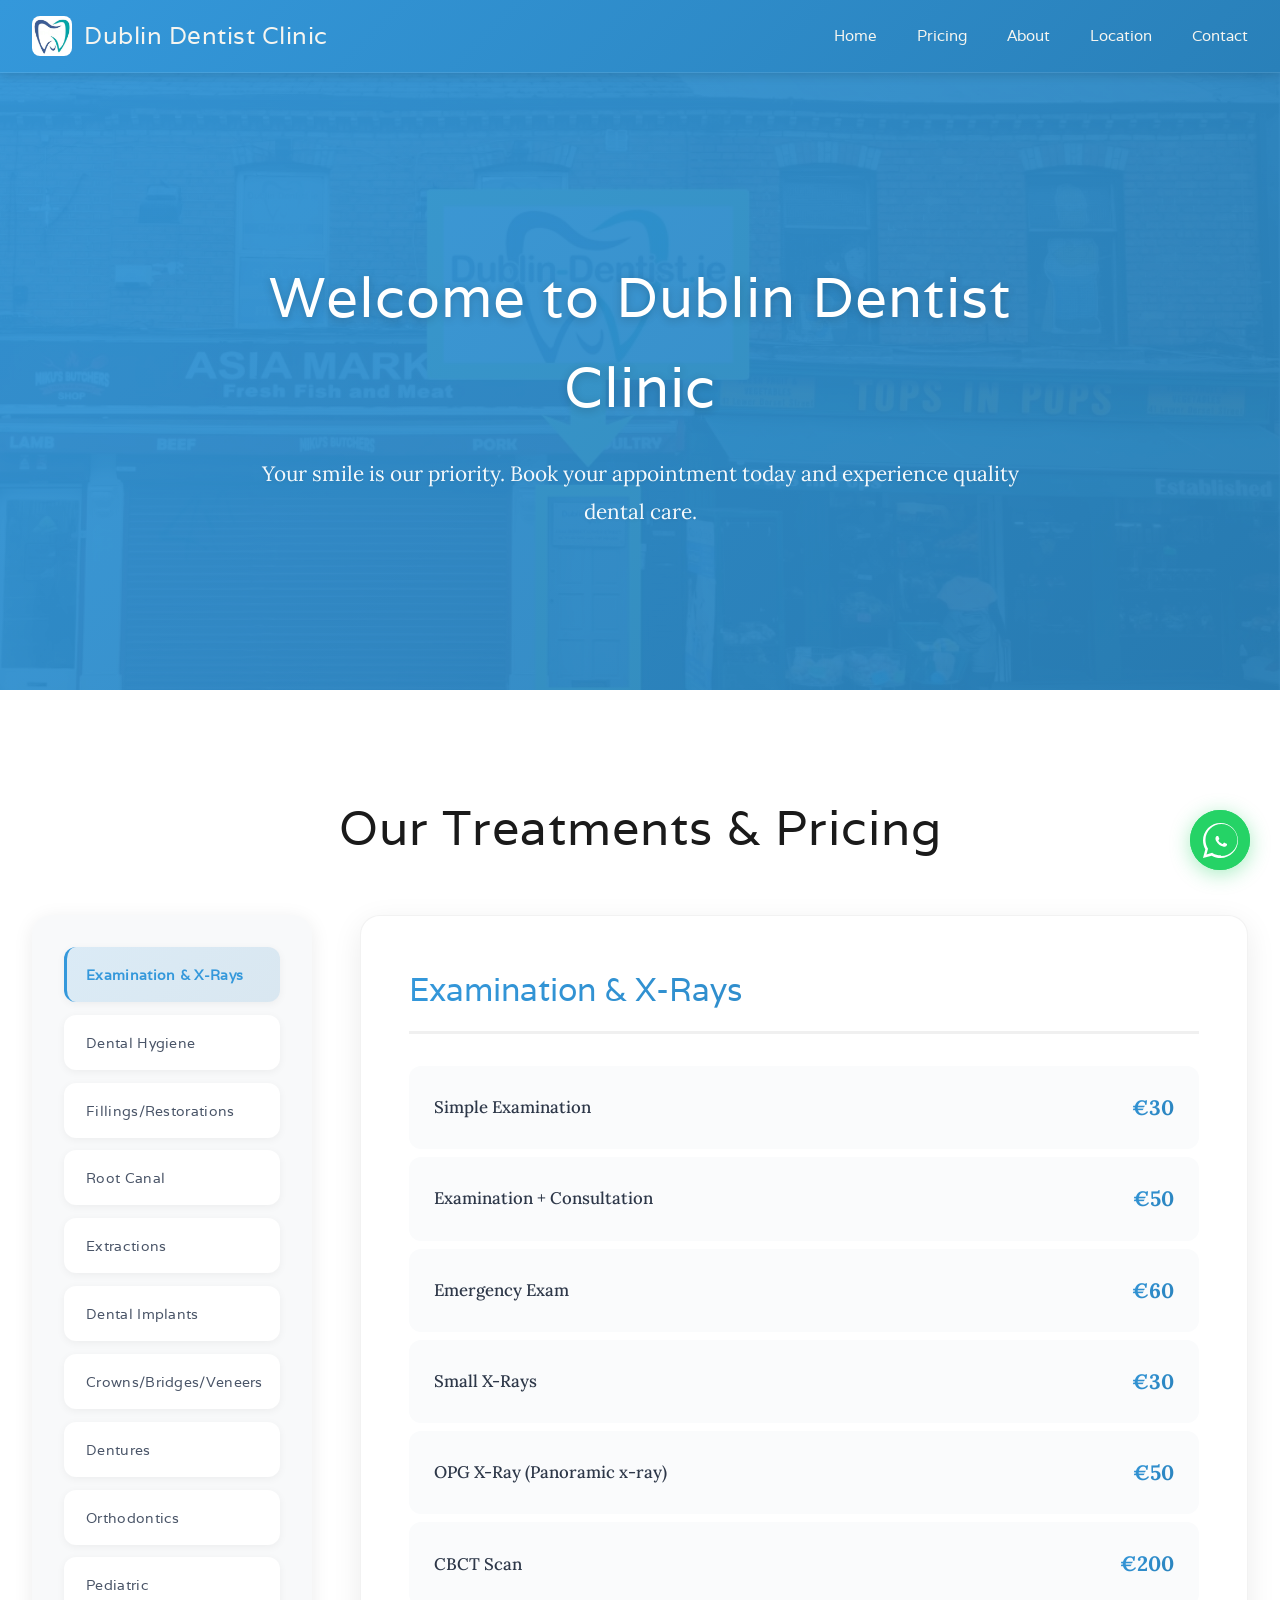
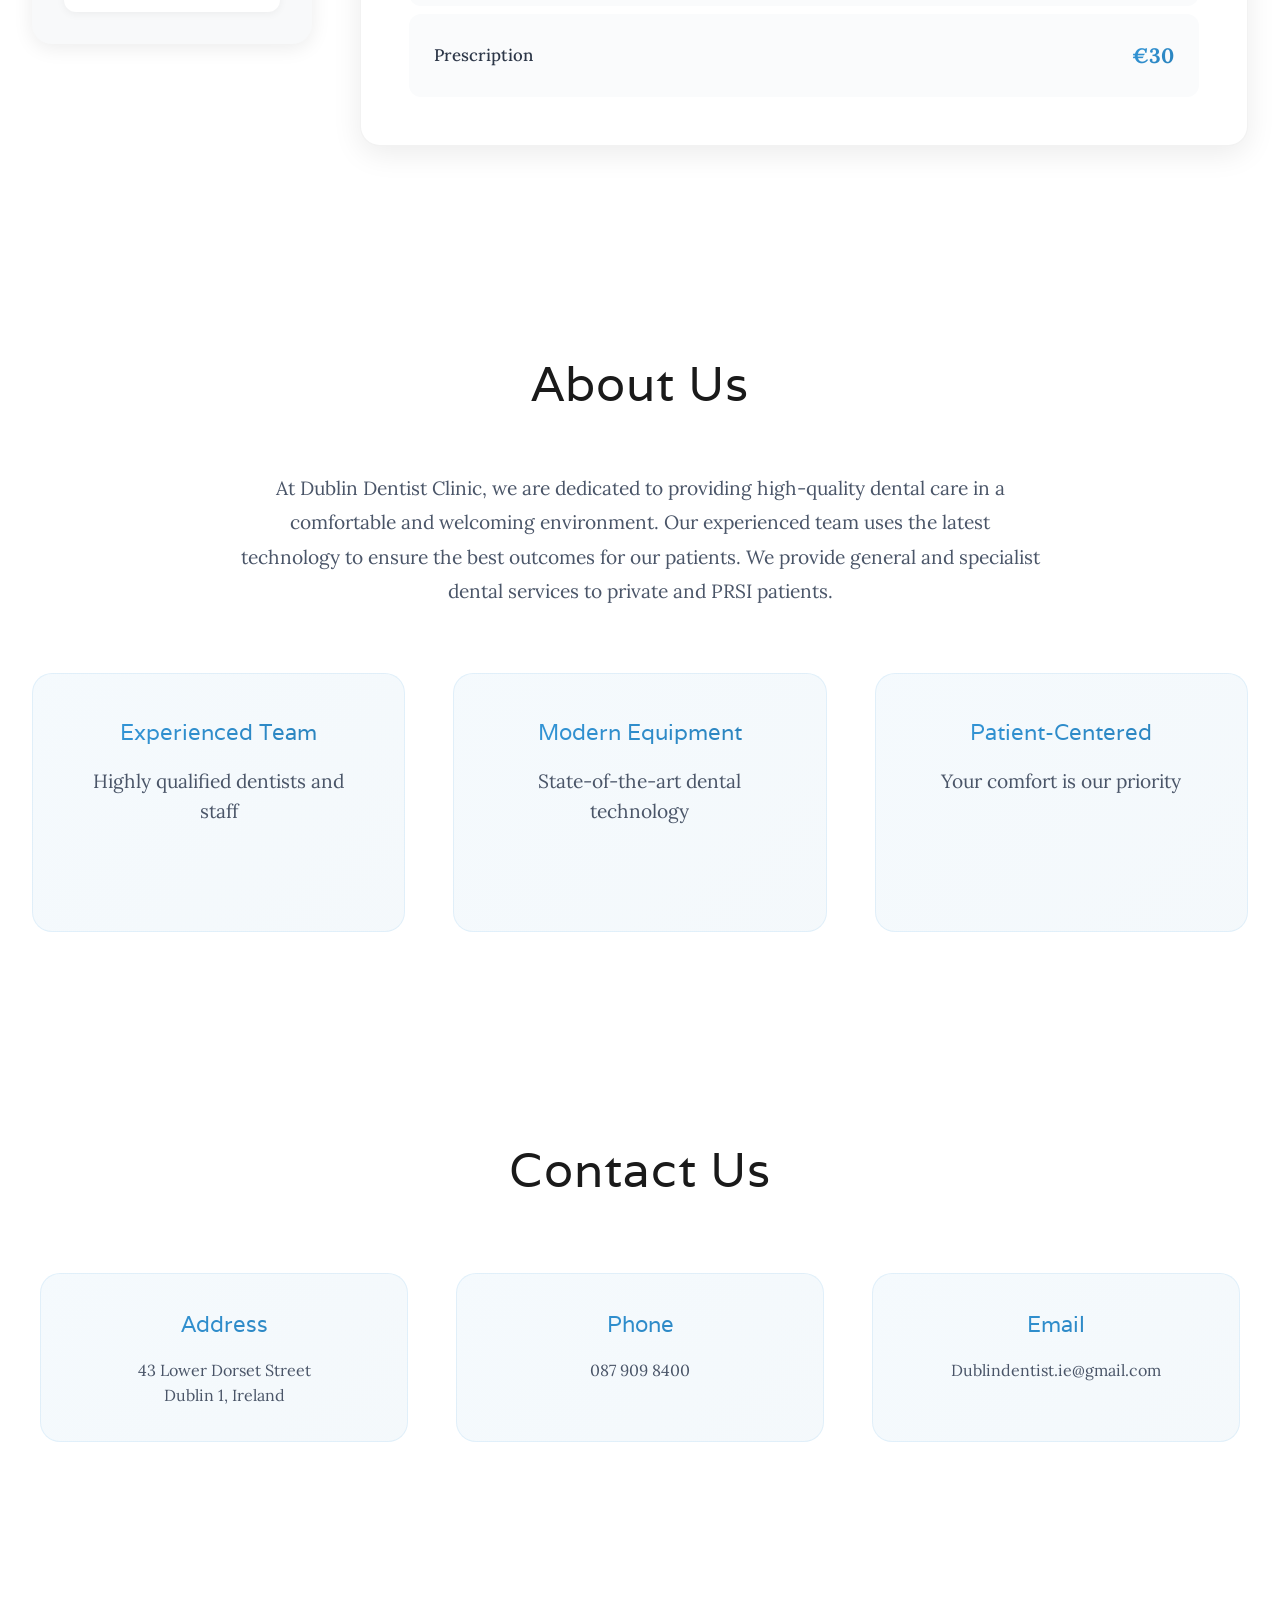
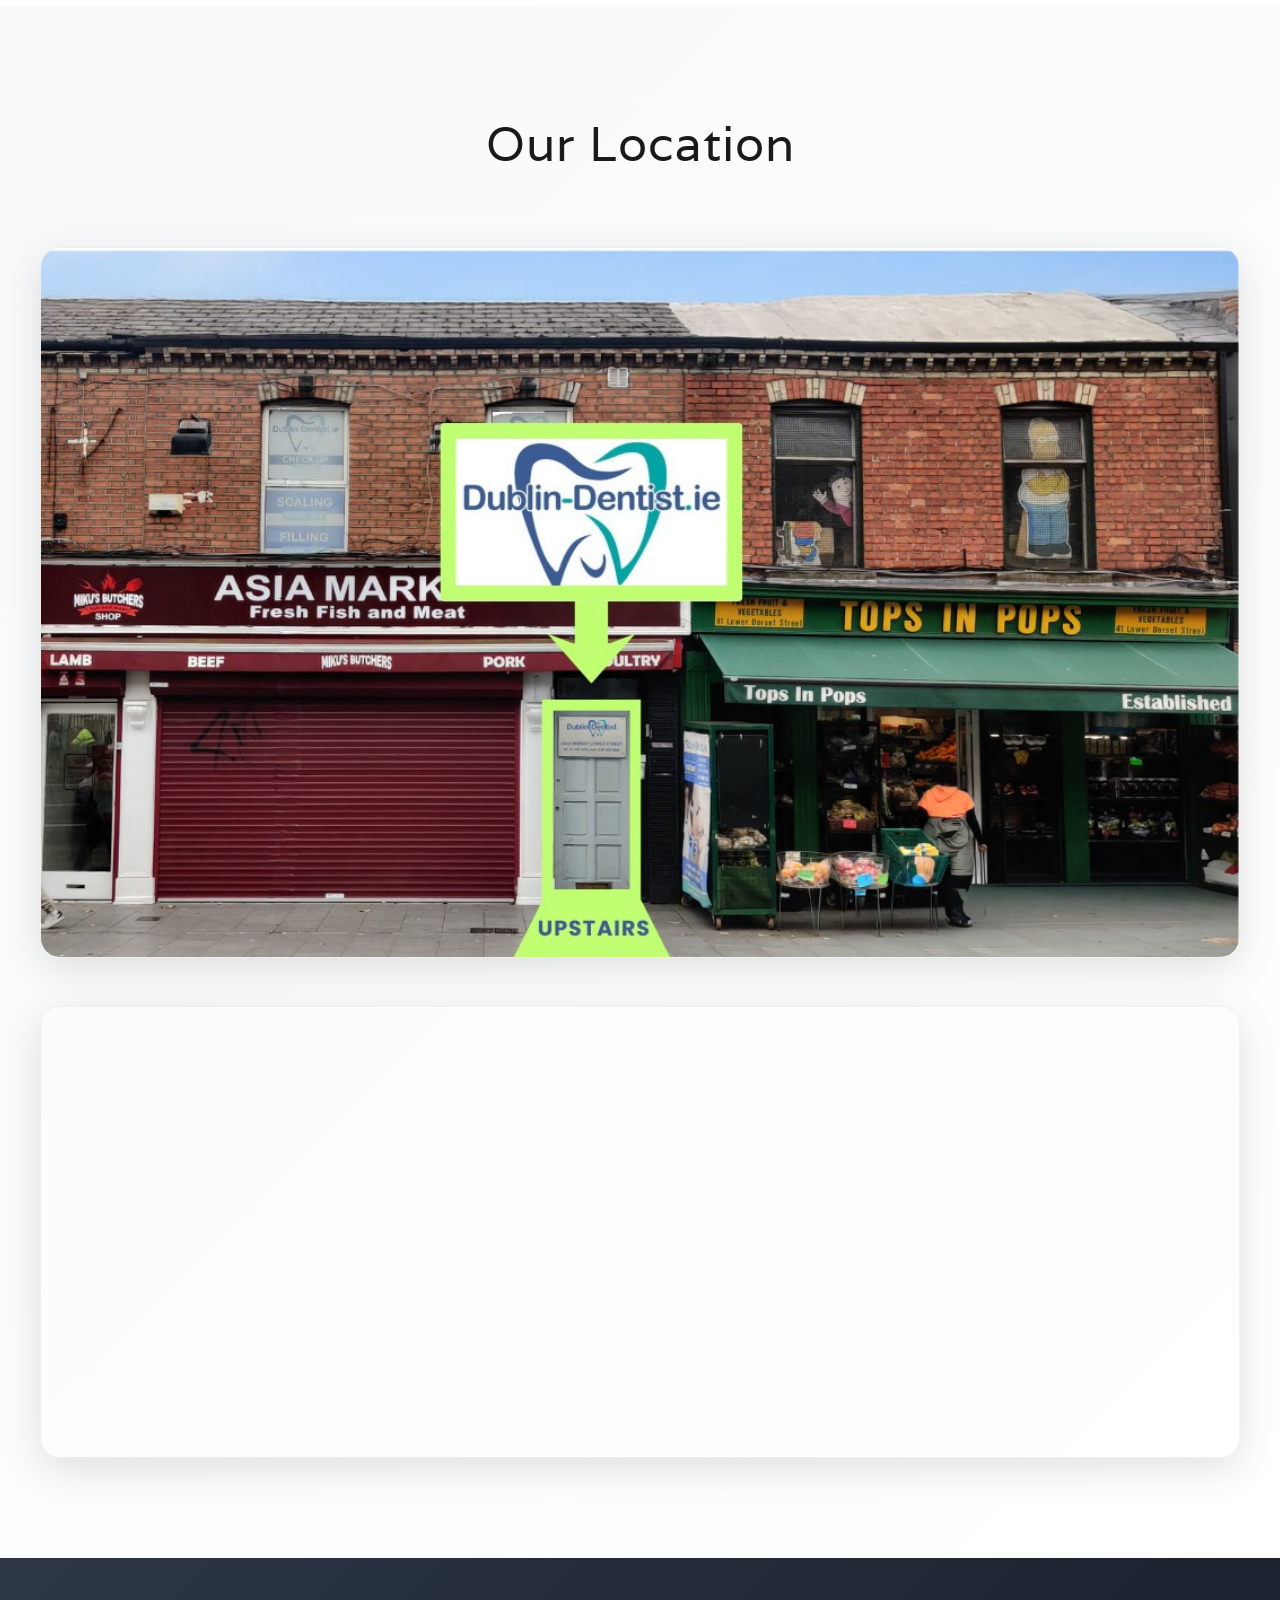
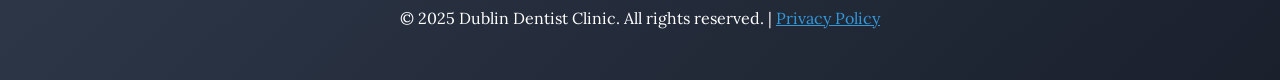
<file: docs/index.html>
<!DOCTYPE html>
<html lang="en">
<head>
    <meta charset="UTF-8">
    <meta name="viewport" content="width=device-width, initial-scale=1.0">
    <title>Dublin Dentist Clinic</title>
    <link rel="icon" type="image/jpeg" href="static/images/favicon.jpg">
    <link rel="stylesheet" href="static/css/styles.css">
</head>
<body>
    <header>
        <nav>
            <div class="logo">
                <img src="static/images/favicon.jpg" alt="Logo" class="logo-icon">
                <h1>Dublin Dentist Clinic</h1>
            </div>
            <button class="mobile-menu-toggle" id="mobileMenuToggle" aria-label="Toggle menu">
                <span></span>
                <span></span>
                <span></span>
            </button>
            <ul class="nav-links" id="navLinks">
                <li><a href="#">Home</a></li>
                <li><a href="#services">Pricing</a></li>
                <li><a href="#about">About</a></li>
                <li><a href="#location">Location</a></li>
                <li><a href="#contact">Contact</a></li>
                <li style="display: none;"><a href="booking.html" class="btn-booking">Book Appointment</a></li>
            </ul>
        </nav>
    </header>

    <section class="hero">
        <div class="hero-content">
            <h1>Welcome to Dublin Dentist Clinic</h1>
            <p>Your smile is our priority. Book your appointment today and experience quality dental care.</p>
            <a href="booking.html" class="btn-hero" style="display: none;">Book Appointment</a>
        </div>
    </section>

    <section id="services" class="services">
        <h2>Our Treatments & Pricing</h2>

        <div class="services-container">
            <button class="category-toggle-btn" id="categoryToggle">Show Categories</button>
            <div class="services-nav">
                <a href="#exam-xray">Examination & X-Rays</a>
                <a href="#hygiene">Dental Hygiene</a>
                <a href="#fillings">Fillings/Restorations</a>
                <a href="#root-canal">Root Canal</a>
                <a href="#extractions">Extractions</a>
                <a href="#implants">Dental Implants</a>
                <a href="#crowns">Crowns/Bridges/Veneers</a>
                <a href="#dentures">Dentures</a>
                <a href="#orthodontics">Orthodontics</a>
                <a href="#pediatric">Pediatric</a>
            </div>

            <div class="services-content">
                <div class="service-category" id="exam-xray">
            <h3 class="category-title">Examination & X-Rays</h3>
            <div class="price-grid">
                <div class="price-item">
                    <div class="service-name">Simple Examination</div>
                    <div class="service-price">€30</div>
                </div>
                <div class="price-item">
                    <div class="service-name">Examination + Consultation</div>
                    <div class="service-price">€50</div>
                </div>
                <div class="price-item">
                    <div class="service-name">Emergency Exam</div>
                    <div class="service-price">€60</div>
                </div>
                <div class="price-item">
                    <div class="service-name">Small X-Rays</div>
                    <div class="service-price">€30</div>
                </div>
                <div class="price-item">
                    <div class="service-name">OPG X-Ray (Panoramic x-ray)</div>
                    <div class="service-price">€50</div>
                </div>
                <div class="price-item">
                    <div class="service-name">CBCT Scan</div>
                    <div class="service-price">€200</div>
                </div>
                <div class="price-item">
                    <div class="service-name">Prescription</div>
                    <div class="service-price">€30</div>
                </div>
            </div>
        </div>

        <div class="service-category" id="hygiene">
            <h3 class="category-title">Dental Hygiene</h3>
            <div class="price-grid">
                <div class="price-item">
                    <div class="service-name">Cleaning & Polishing with PRSI</div>
                    <div class="service-price">€15</div>
                </div>
                <div class="price-item">
                    <div class="service-name">Cleaning & Polishing</div>
                    <div class="service-price">€90</div>
                </div>
                <div class="price-item">
                    <div class="service-name">Air Sanding & Polishing</div>
                    <div class="service-price">€30</div>
                </div>
                <div class="price-item">
                    <div class="service-name">
                        Deep Cleaning with Curettage (Root Planning)
                        <span class="service-note">in total / per quadrant</span>
                    </div>
                    <div class="service-price">€320 / €80</div>
                </div>
                <div class="price-item">
                    <div class="service-name">
                        Teeth Whitening (In-Clinic/Home Kit)
                        <span class="service-note">(Gel €30)</span>
                    </div>
                    <div class="service-price">€250</div>
                </div>
            </div>
        </div>

        <div class="service-category" id="fillings">
            <h3 class="category-title">Fillings/Restorations</h3>

            <div class="price-grid">
                <div class="price-item service-group-header">
                    <div class="service-name"><strong>White Composite Filling</strong></div>
                    <div class="service-price"></div>
                </div>
                <div class="price-item indented">
                    <div class="service-name">Small Filling Without Decay</div>
                    <div class="service-price">€90–€100</div>
                </div>
                <div class="price-item indented">
                    <div class="service-name">Small Filling With Decay</div>
                    <div class="service-price">€110–€120</div>
                </div>
                <div class="price-item indented">
                    <div class="service-name">Medium Size</div>
                    <div class="service-price">€130–€140</div>
                </div>
                <div class="price-item indented">
                    <div class="service-name">Large Size</div>
                    <div class="service-price">From €150</div>
                </div>
                <div class="price-item">
                    <div class="service-name">ICON Treatment</div>
                    <div class="service-price">€180–€200</div>
                </div>
                <div class="price-item">
                    <div class="service-name">MTA</div>
                    <div class="service-price">€80</div>
                </div>
                <div class="price-item">
                    <div class="service-name">
                        Tooth Reconstruction with Post/Pin
                        <span class="service-note">Additional</span>
                    </div>
                    <div class="service-price">€100</div>
                </div>
            </div>

            <div class="price-grid">
                <div class="price-item">
                    <div class="service-name">Temporary Filling</div>
                    <div class="service-price">€60</div>
                </div>
                <div class="price-item">
                    <div class="service-name">Zinc Oxide Eugenol Filling</div>
                    <div class="service-price">€70</div>
                </div>
                <div class="price-item">
                    <div class="service-name">Composite Restoration Inlay/Onlay</div>
                    <div class="service-price">€300–€400</div>
                </div>
                <div class="price-item">
                    <div class="service-name">Ceramic Restoration Inlay/Onlay</div>
                    <div class="service-price">€400–€500</div>
                </div>
                <div class="price-item">
                    <div class="service-name">Aesthetic Composite Restorations for Front Teeth</div>
                    <div class="service-price">€250</div>
                </div>
                <div class="price-item">
                    <div class="service-name">Fuji (Silver) Filling</div>
                    <div class="service-price">€80–€120</div>
                </div>
                <div class="price-item">
                    <div class="service-name">Composite Bonding</div>
                    <div class="service-price">€190–€250</div>
                </div>
            </div>
        </div>

        <div class="service-category" id="root-canal">
            <h3 class="category-title">Root Canal Treatment</h3>
            <div class="price-grid">
                <div class="price-item">
                    <div class="service-name">Front Tooth</div>
                    <div class="service-price">From €490</div>
                </div>
                <div class="price-item">
                    <div class="service-name">Premolar</div>
                    <div class="service-price">From €590</div>
                </div>
                <div class="price-item">
                    <div class="service-name">Molar</div>
                    <div class="service-price">From €790</div>
                </div>
                <div class="price-item">
                    <div class="service-name">
                        Root Canal Treatment Dressings
                        <span class="service-note">Additional Cost: Extended Visits to Treat Large Infections</span>
                    </div>
                    <div class="service-price">€60</div>
                </div>
                <div class="price-item">
                    <div class="service-name">Re-Treatment Root Canal</div>
                    <div class="service-price">From €790</div>
                </div>
                <div class="price-item">
                    <div class="service-name">Treatment with Specialist</div>
                    <div class="service-price">€150<span class="service-note"> Additional</span></div>
                </div>
            </div>
        </div>

        <div class="service-category" id="extractions">
            <h3 class="category-title">Extractions</h3>
            <div class="price-grid">
                <div class="price-item">
                    <div class="service-name">Simple Extraction</div>
                    <div class="service-price">€120</div>
                </div>
                <div class="price-item">
                    <div class="service-name">Surgical Extraction</div>
                    <div class="service-price">From €200</div>
                </div>
                <div class="price-item">
                    <div class="service-name">Wisdom Tooth Extraction (Non-Surgical)</div>
                    <div class="service-price">€200 Upper / From €250 Lower</div>
                </div>
                <div class="price-item">
                    <div class="service-name">Wisdom Tooth Extraction (Surgical)</div>
                    <div class="service-price">€300–€450</div>
                </div>
            </div>
        </div>

        <div class="service-category" id="implants">
            <h3 class="category-title">Dental Implants</h3>
            <div class="price-grid">
                <div class="price-item">
                    <div class="service-name">Consultation with the Oral Surgeon</div>
                    <div class="service-price">€50</div>
                </div>
                <div class="price-item">
                    <div class="service-name">Dental Implant Straumann</div>
                    <div class="service-price">€950</div>
                </div>
                <div class="price-item">
                    <div class="service-name">Dental Implant Neodent</div>
                    <div class="service-price">€850</div>
                </div>
                <div class="price-item">
                    <div class="service-name">Crown on Implant</div>
                    <div class="service-price">€950</div>
                </div>
                <div class="price-item">
                    <div class="service-name">Bone Augmentation + Membrane</div>
                    <div class="service-price">€600</div>
                </div>
                <div class="price-item">
                    <div class="service-name">Sinus Lift</div>
                    <div class="service-price">€600</div>
                </div>
                <div class="price-item">
                    <div class="service-name">Gingivectomy (Each Tooth)</div>
                    <div class="service-price">€40–€60</div>
                </div>
            </div>
        </div>

        <div class="service-category" id="crowns">
            <h3 class="category-title">Crowns / Bridges / Veneers</h3>
            <div class="price-grid">
                <div class="price-item">
                    <div class="service-name">Metal Porcelain Crown (PFM) / overlay</div>
                    <div class="service-price">€700</div>
                </div>
                <div class="price-item">
                    <div class="service-name">Full Ceramic Crown / overlay</div>
                    <div class="service-price">€750</div>
                </div>
                <div class="price-item">
                    <div class="service-name">Zirconium Crown / overlay</div>
                    <div class="service-price">€800</div>
                </div>
                <div class="price-item">
                    <div class="service-name">Temporary Crown</div>
                    <div class="service-price">€80</div>
                </div>
                <div class="price-item">
                    <div class="service-name">Post and Core</div>
                    <div class="service-price">€250</div>
                </div>
                <div class="price-item">
                    <div class="service-name">Crown / Bridge Cementation</div>
                    <div class="service-price">€100–€120</div>
                </div>
                <div class="price-item">
                    <div class="service-name">Removal Crown / Bridge</div>
                    <div class="service-price">From €60</div>
                </div>
                <div class="price-item">
                    <div class="service-name">Full Porcelain Veneer (Per Unit)</div>
                    <div class="service-price">From €650</div>
                </div>
                <div class="price-item">
                    <div class="service-name">Metal / Ceramic bridge (Each)</div>
                    <div class="service-price">From €550</div>
                </div>
                <div class="price-item">
                    <div class="service-name">Zirconium Bridge (Each)</div>
                    <div class="service-price">€700</div>
                </div>
                <div class="price-item">
                    <div class="service-name">Gold Crown / Inlay/overlay</div>
                    <div class="service-price">€1100–€1200</div>
                </div>
            </div>
        </div>

        <div class="service-category" id="dentures">
            <h3 class="category-title">Dentures</h3>
            <div class="price-grid">
                <div class="price-item">
                    <div class="service-name">Acrylic Partial Denture (Upper/Lower)</div>
                    <div class="service-price">From €700</div>
                </div>
                <div class="price-item">
                    <div class="service-name">Acrylic Complete Denture (Upper/Lower)</div>
                    <div class="service-price">From €950</div>
                </div>
                <div class="price-item">
                    <div class="service-name">Metal Chrome Denture (Cobalt)</div>
                    <div class="service-price">From €1250</div>
                </div>
                <div class="price-item">
                    <div class="service-name">Denture Repairs / With Impressions</div>
                    <div class="service-price">From €100–€200</div>
                </div>
                <div class="price-item">
                    <div class="service-name">Add 1 Tooth to the Existing Denture</div>
                    <div class="service-price">€120</div>
                </div>
                <div class="price-item">
                    <div class="service-name">Reline Denture (Only Full Denture)</div>
                    <div class="service-price">€400</div>
                </div>
            </div>
        </div>

        <div class="service-category" id="orthodontics">
            <h3 class="category-title">Orthodontics</h3>
            <div class="price-grid">
                <div class="price-item">
                    <div class="service-name">Braces Consultation with Orthodontist</div>
                    <div class="service-price">FREE</div>
                </div>
                <div class="price-item">
                    <div class="service-name">Braces Consultation + Panoramic X-Ray</div>
                    <div class="service-price">€50</div>
                </div>
                <div class="price-item">
                    <div class="service-name">Gypsum Study Models</div>
                    <div class="service-price">€60</div>
                </div>
                <div class="price-item service-group-header">
                    <div class="service-name"><strong>Acrylic Device (For Kids)</strong></div>
                    <div class="service-price"></div>
                </div>
                <div class="price-item indented">
                    <div class="service-name">Treatment (2 arches)</div>
                    <div class="service-price">€500–€900</div>
                </div>
                <div class="price-item indented">
                    <div class="service-name">Maintenance</div>
                    <div class="service-price">€100</div>
                </div>
                <div class="price-item">
                    <div class="service-name">Night-Guard</div>
                    <div class="service-price">€250–€300</div>
                </div>
            </div>

            <h4 class="subcategory-title">FIXED METAL BRACES</h4>
            <div class="price-grid">
                <div class="price-item">
                    <div class="service-name">Installation (Per Arch)</div>
                    <div class="service-price">€350</div>
                </div>
                <div class="price-item">
                    <div class="service-name">Control Visit Every 4-5 Weeks (One arch)</div>
                    <div class="service-price">€100</div>
                </div>
                <div class="price-item">
                    <div class="service-name">Control Visit Every 4-5 Weeks (Two arches)</div>
                    <div class="service-price">€150</div>
                </div>
                <div class="price-item">
                    <div class="service-name">Removing Braces + Retainers (One arch)</div>
                    <div class="service-price">€250</div>
                </div>
                <div class="price-item">
                    <div class="service-name">Removing Braces + Retainers (Two arches)</div>
                    <div class="service-price">€350</div>
                </div>
                <div class="price-item">
                    <div class="service-name">Fixed Cementation Retainer Bar (Per arch)</div>
                    <div class="service-price">€250</div>
                </div>
            </div>

            <h4 class="subcategory-title">REMOVABLE Appliances (Acrylic Plate)</h4>
            <div class="price-grid">
                <div class="price-item">
                    <div class="service-name">One Arch</div>
                    <div class="service-price">€400</div>
                </div>
                <div class="price-item">
                    <div class="service-name">Two Arches</div>
                    <div class="service-price">€600</div>
                </div>
            </div>

            <div class="price-grid">
                <div class="price-item">
                    <div class="service-name">Removable Retainer</div>
                    <div class="service-price">€200</div>
                </div>
                <div class="price-item">
                    <div class="service-name">Fix Full Retainer (current ortho patients) - One arch</div>
                    <div class="service-price">€150</div>
                </div>
                <div class="price-item">
                    <div class="service-name">Fix Full Retainer (new/referrer patients) - One arch</div>
                    <div class="service-price">€180</div>
                </div>
            </div>

            <h4 class="subcategory-title">Clear Aligners Analysis</h4>
            <div class="price-grid">
                <div class="price-item">
                    <div class="service-name">≤ 5 Trays</div>
                    <div class="service-price">€1500</div>
                </div>
                <div class="price-item">
                    <div class="service-name">6 - 10 Trays</div>
                    <div class="service-price">€2000</div>
                </div>
                <div class="price-item">
                    <div class="service-name">11+ Trays</div>
                    <div class="service-price">€2500</div>
                </div>
                <div class="price-item">
                    <div class="service-name">Retreatment</div>
                    <div class="service-price">€1000</div>
                </div>
            </div>
        </div>

        <div class="service-category" id="pediatric">
            <h3 class="category-title">Pediatric (Children Under 13)</h3>
            <div class="price-grid">
                <div class="price-item">
                    <div class="service-name">Children Exam</div>
                    <div class="service-price">€40</div>
                </div>
                <div class="price-item">
                    <div class="service-name">Cleaning & Polishing</div>
                    <div class="service-price">€60</div>
                </div>
                <div class="price-item">
                    <div class="service-name">Milk Tooth Filling</div>
                    <div class="service-price">From €60–€120</div>
                </div>
                <div class="price-item">
                    <div class="service-name">Milk Tooth Extraction</div>
                    <div class="service-price">From €70–€90</div>
                </div>
                <div class="price-item">
                    <div class="service-name">Root Canal (Milk Tooth)</div>
                    <div class="service-price">From €120</div>
                </div>
                <div class="price-item">
                    <div class="service-name">Sealant (each tooth)</div>
                    <div class="service-price">€40</div>
                </div>
            </div>
        </div>
            </div>
        </div>
    </section>

    <section id="about" class="about">
        <h2>About Us</h2>
        <div class="about-content">
            <p>At Dublin Dentist Clinic, we are dedicated to providing high-quality dental care in a comfortable and welcoming environment. Our experienced team uses the latest technology to ensure the best outcomes for our patients. We provide general and specialist dental services to private and PRSI patients.</p>
            <div class="features">
                <div class="feature">
                    <h4>Experienced Team</h4>
                    <p>Highly qualified dentists and staff</p>
                </div>
                <div class="feature">
                    <h4>Modern Equipment</h4>
                    <p>State-of-the-art dental technology</p>
                </div>
                <div class="feature">
                    <h4>Patient-Centered</h4>
                    <p>Your comfort is our priority</p>
                </div>
            </div>
        </div>
    </section>

    <section id="contact" class="contact">
        <h2>Contact Us</h2>
        <div class="contact-info">
            <div class="info-item">
                <h4>Address</h4>
                <p>43 Lower Dorset Street<br>Dublin 1, Ireland</p>
            </div>
            <div class="info-item">
                <h4>Phone</h4>
                <p>087 909 8400</p>
            </div>
            <div class="info-item">
                <h4>Email</h4>
                <p>Dublindentist.ie@gmail.com</p>
            </div>
        </div>
    </section>

    <section id="location" class="location">
        <h2>Our Location</h2>
        <div class="location-image">
            <img src="static/images/4.jpg" alt="Dublin Dentist Clinic Location">
        </div>
        <div class="map-container">
            <iframe src="https://www.google.com/maps/embed?pb=!1m18!1m12!1m3!1d420.91036450358484!2d-6.260788494993991!3d53.360030681866604!2m3!1f0!2f0!3f0!3m2!1i1024!2i768!4f13.1!3m3!1m2!1s0x48670e7cf3d8bae7%3A0x7e6b1a5ad7d33b94!2sDublin-Dentist%20Clinic!5e0!3m2!1sen!2sie!4v1760709991037!5m2!1sen!2sie" width="600" height="450" style="border:0;" allowfullscreen="" loading="lazy" referrerpolicy="no-referrer-when-downgrade"></iframe>
        </div>
    </section>

    <footer>
        <p>&copy; 2025 Dublin Dentist Clinic. All rights reserved. | <a href="privacy-policy.html" style="color: #3498db;">Privacy Policy</a></p>
    </footer>

    <!-- WhatsApp Float Button -->
    <a href="https://wa.me/message/G3Y4QPEYUSHVB1" target="_blank" class="whatsapp-float" aria-label="Contact us on WhatsApp">
        <svg viewBox="0 0 32 32" xmlns="http://www.w3.org/2000/svg">
            <path fill="currentColor" d="M16 0c-8.837 0-16 7.163-16 16 0 2.825 0.737 5.607 2.137 8.048l-2.137 7.952 7.933-2.127c2.42 1.37 5.173 2.127 8.067 2.127 8.837 0 16-7.163 16-16s-7.163-16-16-16zM16 29.467c-2.482 0-4.908-0.646-7.07-1.87l-0.507-0.292-5.247 1.417 1.431-5.173-0.312-0.53c-1.331-2.247-2.036-4.82-2.036-7.413 0-8.039 6.561-14.6 14.6-14.6s14.6 6.561 14.6 14.6-6.561 14.6-14.6 14.6zM21.443 18.849c-0.261-0.131-1.541-0.762-1.781-0.849s-0.411-0.131-0.586 0.131c-0.175 0.261-0.674 0.849-0.825 1.024s-0.304 0.196-0.565 0.065c-0.261-0.131-1.102-0.406-2.098-1.294-0.775-0.691-1.299-1.545-1.451-1.807s-0.016-0.402 0.115-0.533c0.118-0.118 0.261-0.304 0.392-0.456s0.175-0.261 0.261-0.436c0.087-0.175 0.044-0.327-0.022-0.458s-0.586-1.413-0.803-1.936c-0.211-0.509-0.425-0.44-0.586-0.448-0.152-0.007-0.327-0.009-0.501-0.009s-0.456 0.065-0.695 0.327c-0.239 0.261-0.912 0.892-0.912 2.176s0.934 2.525 1.065 2.699c0.131 0.175 1.846 2.82 4.473 3.952 0.625 0.269 1.113 0.429 1.493 0.549 0.627 0.2 1.198 0.171 1.649 0.104 0.503-0.075 1.541-0.631 1.758-1.239s0.218-1.13 0.152-1.239c-0.065-0.109-0.239-0.175-0.501-0.305z"/>
        </svg>
    </a>

    <script src="static/js/script.js"></script>
</body>
</html>
</file>
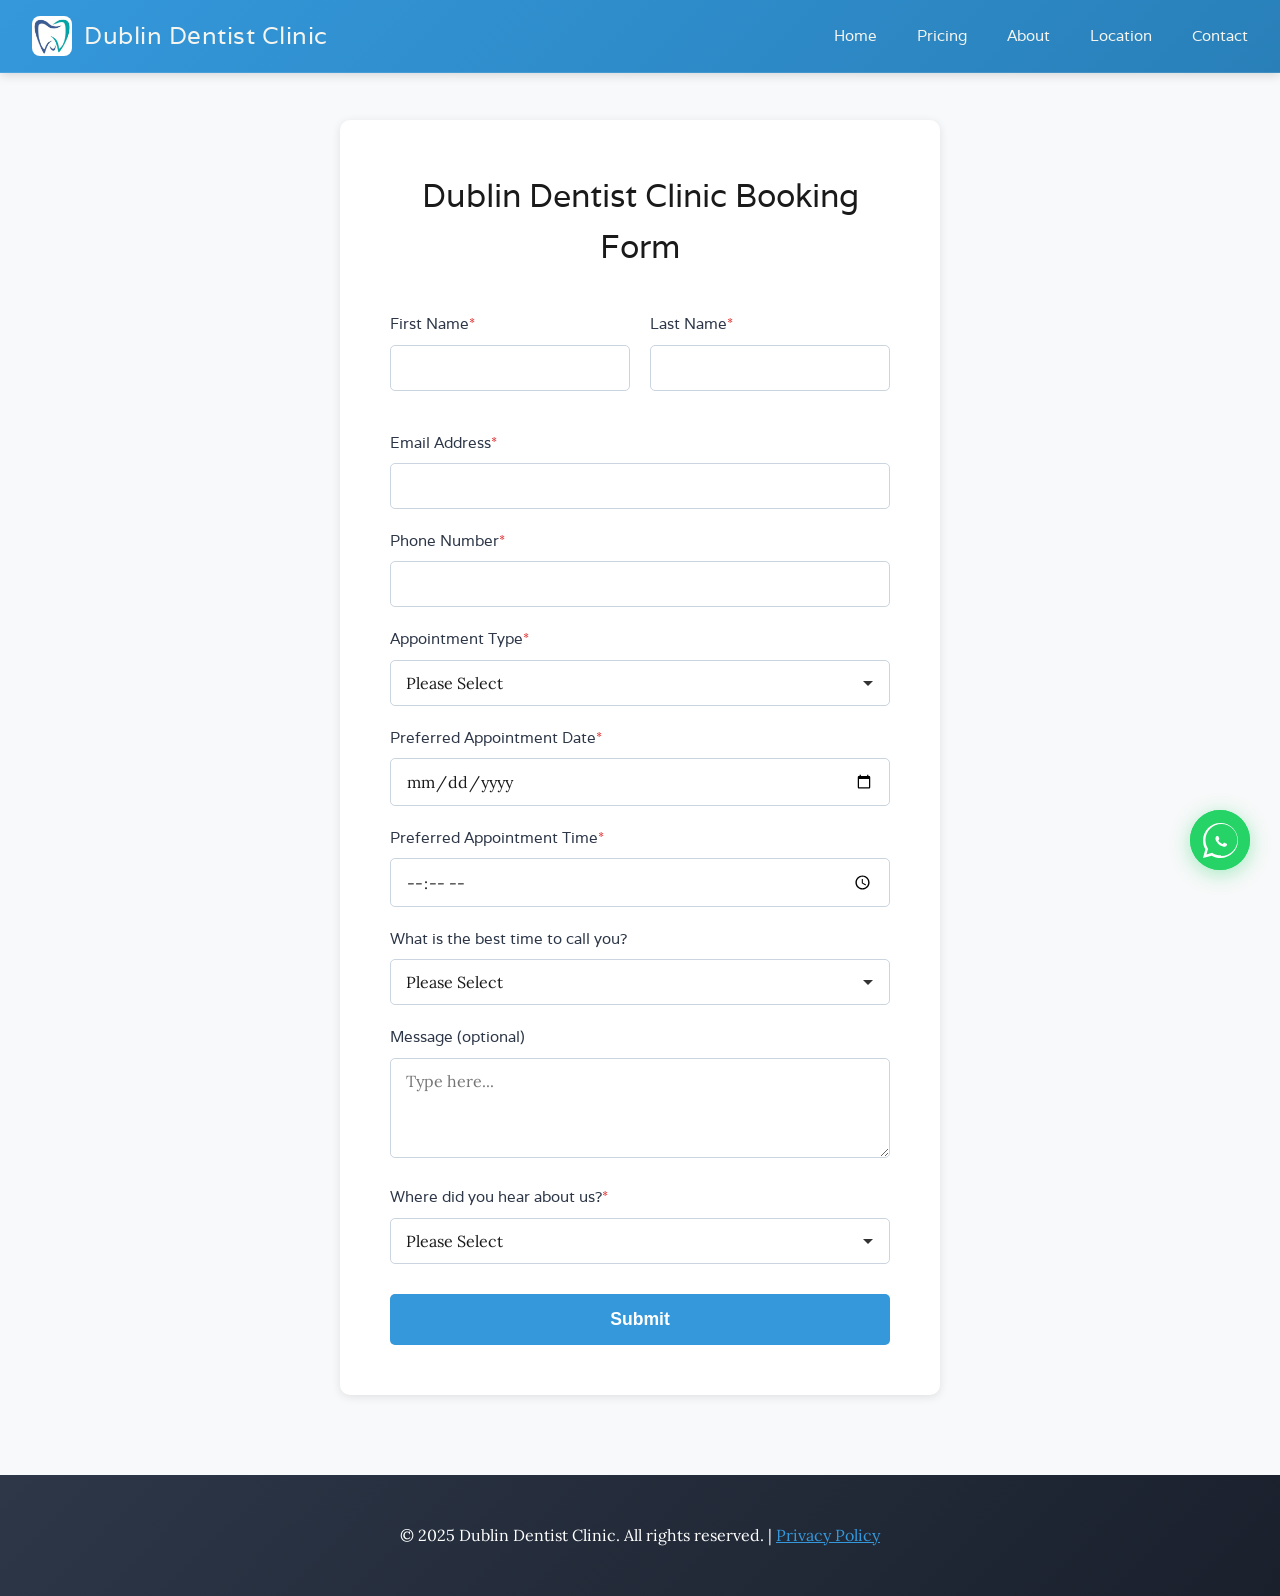
<file: docs/booking.html>
<!DOCTYPE html>
<html lang="en">
<head>
    <meta charset="UTF-8">
    <meta name="viewport" content="width=device-width, initial-scale=1.0">
    <title>Book Appointment - Dublin Dentist Clinic</title>
    <link rel="icon" type="image/jpeg" href="static/images/favicon.jpg">
    <link rel="stylesheet" href="static/css/styles.css">
    <style>
        .booking-page {
            min-height: 100vh;
            background: #f8f9fa;
            padding: 120px 20px 80px;
        }

        .booking-container {
            max-width: 600px;
            margin: 0 auto;
            background: white;
            padding: 50px;
            border-radius: 10px;
            box-shadow: 0 2px 10px rgba(0,0,0,0.1);
        }

        .booking-header {
            text-align: center;
            margin-bottom: 40px;
        }

        .booking-header h2 {
            font-family: 'Varela', sans-serif;
            font-size: 2rem;
            margin-bottom: 0.5rem;
            color: #1a1a1a;
            font-weight: 400;
        }

        .form-row {
            display: grid;
            grid-template-columns: 1fr 1fr;
            gap: 20px;
            margin-bottom: 20px;
        }

        .form-group {
            margin-bottom: 20px;
        }

        .form-group label {
            display: block;
            margin-bottom: 8px;
            color: #2d3748;
            font-size: 0.95rem;
            font-weight: 500;
        }

        .form-group label .required {
            color: #e53e3e;
        }

        .form-group input,
        .form-group select,
        .form-group textarea {
            width: 100%;
            padding: 12px 15px;
            border: 1px solid #cbd5e0;
            border-radius: 5px;
            font-size: 1rem;
            font-family: inherit;
            transition: all 0.3s ease;
            background: white;
            color: #1a1a1a;
        }

        .form-group input:focus,
        .form-group select:focus,
        .form-group textarea:focus {
            outline: none;
            border-color: #3498db;
            box-shadow: 0 0 0 3px rgba(52, 152, 219, 0.1);
        }

        .form-group textarea {
            resize: vertical;
            min-height: 100px;
        }

        .form-group select {
            cursor: pointer;
            appearance: none;
            background-image: url("data:image/svg+xml,%3Csvg xmlns='http://www.w3.org/2000/svg' width='12' height='12' viewBox='0 0 12 12'%3E%3Cpath fill='%23333' d='M6 9L1 4h10z'/%3E%3C/svg%3E");
            background-repeat: no-repeat;
            background-position: right 15px center;
            padding-right: 40px;
        }

        .btn-submit {
            width: 100%;
            padding: 15px;
            background: #3498db;
            color: white;
            border: none;
            border-radius: 5px;
            font-size: 1.1rem;
            font-weight: 600;
            cursor: pointer;
            transition: all 0.3s ease;
            margin-top: 10px;
        }

        .btn-submit:hover {
            background: #2980b9;
            transform: translateY(-2px);
            box-shadow: 0 4px 12px rgba(52, 152, 219, 0.3);
        }

        .form-message {
            margin-top: 20px;
            padding: 15px;
            border-radius: 5px;
            text-align: center;
            font-weight: 500;
            display: none;
        }

        .form-message.success {
            background: #d4edda;
            color: #155724;
            border: 1px solid #c3e6cb;
            display: block;
        }

        .form-message.error {
            background: #f8d7da;
            color: #721c24;
            border: 1px solid #f5c6cb;
            display: block;
        }

        @media (max-width: 768px) {
            .booking-container {
                padding: 30px 20px;
            }

            .form-row {
                grid-template-columns: 1fr;
                gap: 0;
            }

            .booking-header h2 {
                font-size: 1.6rem;
            }
        }
    </style>
</head>
<body>
    <header>
        <nav>
            <div class="logo">
                <img src="static/images/favicon.jpg" alt="Logo" class="logo-icon">
                <h1>Dublin Dentist Clinic</h1>
            </div>
            <button class="mobile-menu-toggle" id="mobileMenuToggle" aria-label="Toggle menu">
                <span></span>
                <span></span>
                <span></span>
            </button>
            <ul class="nav-links" id="navLinks">
                <li><a href="index.html">Home</a></li>
                <li><a href="index.html#services">Pricing</a></li>
                <li><a href="index.html#about">About</a></li>
                <li><a href="index.html#location">Location</a></li>
                <li><a href="index.html#contact">Contact</a></li>
                <li style="display: none;"><a href="booking.html" class="btn-booking">Book Appointment</a></li>
            </ul>
        </nav>
    </header>

    <div class="booking-page">
        <div class="booking-container">
            <div class="booking-header">
                <h2>Dublin Dentist Clinic Booking Form</h2>
            </div>

            <form id="bookingForm">
                <div class="form-row">
                    <div class="form-group">
                        <label for="firstName">First Name<span class="required">*</span></label>
                        <input type="text" id="firstName" name="firstName" required>
                    </div>
                    <div class="form-group">
                        <label for="lastName">Last Name<span class="required">*</span></label>
                        <input type="text" id="lastName" name="lastName" required>
                    </div>
                </div>

                <div class="form-group">
                    <label for="email">Email Address<span class="required">*</span></label>
                    <input type="email" id="email" name="email" required>
                </div>

                <div class="form-group">
                    <label for="phone">Phone Number<span class="required">*</span></label>
                    <input type="tel" id="phone" name="phone" required>
                </div>

                <div class="form-group">
                    <label for="appointmentType">Appointment Type<span class="required">*</span></label>
                    <select id="appointmentType" name="appointmentType" required>
                        <option value="">Please Select</option>
                        <option value="checkup">Check Up</option>
                        <option value="cleaning">Cleaning & Polishing</option>
                        <option value="filling">Filling</option>
                        <option value="root-canal">Root Canal</option>
                        <option value="extraction">Extraction</option>
                        <option value="implant">Dental Implant</option>
                        <option value="crown">Crown/Bridge/Veneer</option>
                        <option value="denture">Denture</option>
                        <option value="orthodontics">Orthodontics</option>
                        <option value="pediatric">Pediatric</option>
                        <option value="emergency">Emergency</option>
                        <option value="other">Other</option>
                    </select>
                </div>

                <div class="form-group">
                    <label for="appointmentDate">Preferred Appointment Date<span class="required">*</span></label>
                    <input type="date" id="appointmentDate" name="appointmentDate" required>
                </div>

                <div class="form-group">
                    <label for="appointmentTime">Preferred Appointment Time<span class="required">*</span></label>
                    <input type="time" id="appointmentTime" name="appointmentTime" required>
                </div>

                <div class="form-group">
                    <label for="bestTime">What is the best time to call you?</label>
                    <select id="bestTime" name="bestTime">
                        <option value="">Please Select</option>
                        <option value="morning">Morning (9:00 AM - 12:00 PM)</option>
                        <option value="afternoon">Afternoon (12:00 PM - 3:00 PM)</option>
                        <option value="evening">Evening (3:00 PM - 6:00 PM)</option>
                        <option value="anytime">Anytime</option>
                    </select>
                </div>

                <div class="form-group">
                    <label for="message">Message (optional)</label>
                    <textarea id="message" name="message" placeholder="Type here..."></textarea>
                </div>

                <div class="form-group">
                    <label for="hearAbout">Where did you hear about us?<span class="required">*</span></label>
                    <select id="hearAbout" name="hearAbout" required>
                        <option value="">Please Select</option>
                        <option value="google">Google Search</option>
                        <option value="facebook">Facebook</option>
                        <option value="instagram">Instagram</option>
                        <option value="friend">Friend/Family Referral</option>
                        <option value="walk-by">Walk By</option>
                        <option value="other">Other</option>
                    </select>
                </div>

                <button type="submit" class="btn-submit">Submit</button>

                <div class="form-message" id="formMessage"></div>
            </form>
        </div>
    </div>

    <footer>
        <p>&copy; 2025 Dublin Dentist Clinic. All rights reserved. | <a href="privacy-policy.html" style="color: #3498db;">Privacy Policy</a></p>
    </footer>

    <a href="https://wa.me/message/G3Y4QPEYUSHVB1" target="_blank" class="whatsapp-float" aria-label="Contact us on WhatsApp">
        <svg viewBox="0 0 32 32" xmlns="http://www.w3.org/2000/svg">
            <path fill="currentColor" d="M16 0c-8.837 0-16 7.163-16 16 0 2.825 0.737 5.607 2.137 8.048l-2.137 7.952 7.933-2.127c2.42 1.37 5.173 2.127 8.067 2.127 8.837 0 16-7.163 16-16s-7.163-16-16-16zM16 29.467c-2.482 0-4.908-0.646-7.07-1.87l-0.507-0.292-5.247 1.417 1.431-5.173-0.312-0.53c-1.331-2.247-2.036-4.82-2.036-7.413 0-8.039 6.561-14.6 14.6-14.6s14.6 6.561 14.6 14.6-6.561 14.6-14.6 14.6zM21.443 18.849c-0.261-0.131-1.541-0.762-1.781-0.849s-0.411-0.131-0.586 0.131c-0.175 0.261-0.674 0.849-0.825 1.024s-0.304 0.196-0.565 0.065c-0.261-0.131-1.102-0.406-2.098-1.294-0.775-0.691-1.299-1.545-1.451-1.807s-0.016-0.402 0.115-0.533c0.118-0.118 0.261-0.304 0.392-0.456s0.175-0.261 0.261-0.436c0.087-0.175 0.044-0.327-0.022-0.458s-0.586-1.413-0.803-1.936c-0.211-0.509-0.425-0.44-0.586-0.448-0.152-0.007-0.327-0.009-0.501-0.009s-0.456 0.065-0.695 0.327c-0.239 0.261-0.912 0.892-0.912 2.176s0.934 2.525 1.065 2.699c0.131 0.175 1.846 2.82 4.473 3.952 0.625 0.269 1.113 0.429 1.493 0.549 0.627 0.2 1.198 0.171 1.649 0.104 0.503-0.075 1.541-0.631 1.758-1.239s0.218-1.13 0.152-1.239c-0.065-0.109-0.239-0.175-0.501-0.305z"/>
        </svg>
    </a>

    <script src="static/js/script.js"></script>
    <script>
        // Set minimum date to today
        const dateInput = document.getElementById('appointmentDate');
        const today = new Date().toISOString().split('T')[0];
        dateInput.setAttribute('min', today);

        document.getElementById('bookingForm').addEventListener('submit', async function(e) {
            e.preventDefault();

            const bestTime = document.getElementById('bestTime').value;
            const hearAbout = document.getElementById('hearAbout').value;
            const userMessage = document.getElementById('message').value;

            // Combine additional information into notes
            let additionalNotes = '';
            if (bestTime) {
                additionalNotes += `Best time to call: ${bestTime}\n`;
            }
            if (hearAbout) {
                additionalNotes += `Heard about us from: ${hearAbout}\n`;
            }
            if (userMessage) {
                additionalNotes += `Message: ${userMessage}`;
            }

            const formData = {
                name: document.getElementById('firstName').value + ' ' + document.getElementById('lastName').value,
                email: document.getElementById('email').value,
                phone: document.getElementById('phone').value,
                service: document.getElementById('appointmentType').value,
                date: document.getElementById('appointmentDate').value,
                time: document.getElementById('appointmentTime').value,
                message: additionalNotes.trim()
            };

            const messageDiv = document.getElementById('formMessage');

            try {
                /* form mock */
                const data = { success: true, message: 'Thank you! Your appointment request has been received. We will contact you within 24 hours to confirm your booking.' };

                if (data.success) {
                    messageDiv.className = 'form-message success';
                    messageDiv.textContent = data.message;
                    document.getElementById('bookingForm').reset();
                    window.scrollTo({ top: 0, behavior: 'smooth' });
                } else {
                    messageDiv.className = 'form-message error';
                    messageDiv.textContent = data.message || 'Something went wrong. Please try again.';
                }
            } catch (error) {
                messageDiv.className = 'form-message error';
                messageDiv.textContent = 'An error occurred. Please try again later.';
            }
        });
    </script>
</body>
</html>
</file>
<file: docs/static/css/styles.css>
@import url('https://fonts.googleapis.com/css2?family=Lora:ital,wght@0,400..700;1,400..700&display=swap');
@import url('https://fonts.googleapis.com/css2?family=Varela&display=swap');

* {
    margin: 0;
    padding: 0;
    box-sizing: border-box;
}

body {
    font-family: 'Lora', serif;
    line-height: 1.6;
    color: #1a1a1a;
    background-color: #f8f9fa;
}

/* Header & Navigation */
header {
    background: linear-gradient(135deg, #3498db 0%, #2980b9 100%);
    backdrop-filter: blur(10px);
    padding: 1rem 0;
    position: fixed;
    width: 100%;
    top: 0;
    z-index: 1000;
    box-shadow: 0 2px 10px rgba(0,0,0,0.15);
    border-bottom: 1px solid rgba(255,255,255,0.1);
}

nav {
    display: flex;
    justify-content: space-between;
    align-items: center;
    max-width: 1400px;
    margin: 0 auto;
    padding: 0 2rem;
}

.logo {
    display: flex;
    align-items: center;
    gap: 12px;
}

.logo-icon {
    width: 40px;
    height: 40px;
    border-radius: 8px;
    object-fit: cover;
}

.logo h1 {
    font-family: 'Varela', sans-serif;
    color: #f5f5f0;
    font-size: 1.5rem;
    font-weight: 400;
    letter-spacing: 0.5px;
}

.mobile-menu-toggle {
    display: none;
    flex-direction: column;
    gap: 5px;
    background: none;
    border: none;
    cursor: pointer;
    padding: 5px;
    z-index: 1001;
}

.mobile-menu-toggle span {
    width: 28px;
    height: 3px;
    background: #f5f5f0;
    border-radius: 3px;
    transition: all 0.3s ease;
}

.mobile-menu-toggle.active span:nth-child(1) {
    transform: rotate(45deg) translate(8px, 8px);
}

.mobile-menu-toggle.active span:nth-child(2) {
    opacity: 0;
}

.mobile-menu-toggle.active span:nth-child(3) {
    transform: rotate(-45deg) translate(7px, -7px);
}

.nav-links {
    display: flex;
    list-style: none;
    gap: 2.5rem;
}

.nav-links a {
    font-family: 'Varela', sans-serif;
    color: #f5f5f0;
    text-decoration: none;
    transition: all 0.3s ease;
    font-weight: 400;
    font-size: 0.95rem;
    position: relative;
}

.nav-links a::after {
    content: '';
    position: absolute;
    bottom: -5px;
    left: 0;
    width: 0;
    height: 2px;
    background: #f5f5f0;
    transition: width 0.3s ease;
}

.nav-links a:hover {
    color: #ffffff;
    text-shadow: 0 0 10px rgba(255, 255, 255, 0.5);
}

.nav-links a:hover::after,
.nav-links a.active::after {
    width: 100%;
}

.btn-booking {
    background: white !important;
    color: #3498db !important;
    padding: 10px 24px !important;
    border-radius: 50px !important;
    font-weight: 600 !important;
    box-shadow: 0 4px 15px rgba(255, 255, 255, 0.3) !important;
    transition: all 0.3s ease !important;
}

.btn-booking:hover {
    transform: translateY(-2px) !important;
    box-shadow: 0 6px 20px rgba(255, 255, 255, 0.5) !important;
    color: #2980b9 !important;
}

.btn-booking::after {
    display: none !important;
}

/* Hero Section */
.hero {
    background: linear-gradient(135deg, rgba(52, 152, 219, 0.95) 0%, rgba(41, 128, 185, 0.95) 100%),
                url('../images/4.jpg') center/cover;
    padding: 180px 2rem 120px;
    text-align: center;
    color: white;
    margin-top: 72px;
}

.hero-content {
    max-width: 800px;
    margin: 0 auto;
}

.hero h1 {
    font-family: 'Varela', sans-serif;
    font-size: 3.5rem;
    margin-bottom: 1.5rem;
    font-weight: 400;
    letter-spacing: 1px;
    text-shadow: 0 2px 10px rgba(0,0,0,0.2);
}

.hero p {
    font-size: 1.3rem;
    margin-bottom: 2.5rem;
    line-height: 1.8;
    opacity: 0.95;
    text-shadow: 0 1px 5px rgba(0,0,0,0.1);
}

.btn-hero {
    font-family: 'Varela', sans-serif;
    display: inline-block;
    padding: 18px 50px;
    background: white;
    color: #3498db;
    text-decoration: none;
    border-radius: 50px;
    font-size: 1.2rem;
    font-weight: 600;
    box-shadow: 0 10px 30px rgba(0,0,0,0.3);
    transition: all 0.3s ease;
}

.btn-hero:hover {
    transform: translateY(-3px);
    box-shadow: 0 15px 40px rgba(0,0,0,0.4);
    color: #2980b9;
}

.btn {
    font-family: 'Varela', sans-serif;
    display: inline-block;
    padding: 16px 40px;
    background: white;
    color: #3498db;
    text-decoration: none;
    border-radius: 50px;
    transition: all 0.3s ease;
    border: none;
    cursor: pointer;
    font-size: 1.05rem;
    font-weight: 400;
    box-shadow: 0 10px 30px rgba(0,0,0,0.2);
}

.btn:hover {
    transform: translateY(-2px);
    box-shadow: 0 15px 40px rgba(0,0,0,0.3);
}

/* Services Section */
.services {
    padding: 100px 2rem;
    background-color: #ffffff;
}

.services h2 {
    font-family: 'Varela', sans-serif;
    text-align: center;
    font-size: 3rem;
    margin-bottom: 3rem;
    color: #1a1a1a;
    font-weight: 400;
    letter-spacing: 1px;
}

.services-container {
    max-width: 1400px;
    margin: 0 auto;
    display: grid;
    grid-template-columns: 280px 1fr;
    gap: 3rem;
    align-items: start;
}

.services-nav {
    display: flex;
    flex-direction: column;
    gap: 0.8rem;
    padding: 2rem;
    background: #f8f9fa;
    border-radius: 20px;
    position: sticky;
    top: 100px;
    box-shadow: 0 4px 20px rgba(0,0,0,0.08);
}

.services-content {
    display: flex;
    flex-direction: column;
    gap: 3rem;
}

.category-toggle-btn {
    display: none;
    font-family: 'Varela', sans-serif;
    width: 100%;
    padding: 1rem 1.5rem;
    background: linear-gradient(135deg, #3498db 0%, #2980b9 100%);
    color: white;
    border: none;
    border-radius: 12px;
    font-size: 1rem;
    font-weight: 400;
    cursor: pointer;
    margin-bottom: 1.5rem;
    box-shadow: 0 4px 15px rgba(52, 152, 219, 0.3);
    transition: all 0.3s ease;
}

.category-toggle-btn:hover {
    transform: translateY(-2px);
    box-shadow: 0 6px 20px rgba(52, 152, 219, 0.4);
}

.category-toggle-btn:active {
    transform: translateY(0);
}

.category-toggle-btn::after {
    content: ' ▼';
    font-size: 0.8rem;
    margin-left: 0.5rem;
}

.category-toggle-btn.active::after {
    content: ' ▲';
}

.services-nav a {
    font-family: 'Varela', sans-serif;
    padding: 1rem 1.2rem;
    background-color: white;
    color: #4a5568;
    text-decoration: none;
    border-radius: 12px;
    font-size: 0.9rem;
    font-weight: 400;
    transition: all 0.3s ease;
    text-align: left;
    letter-spacing: 0.3px;
    box-shadow: 0 2px 8px rgba(0,0,0,0.05);
    border-left: 3px solid transparent;
}

.services-nav a:hover {
    background: linear-gradient(135deg, rgba(52, 152, 219, 0.1) 0%, rgba(41, 128, 185, 0.1) 100%);
    color: #3498db;
    border-left-color: #3498db;
    transform: translateX(5px);
    box-shadow: 0 4px 15px rgba(52, 152, 219, 0.2);
}

.services-nav a.active {
    background: linear-gradient(135deg, rgba(52, 152, 219, 0.15) 0%, rgba(41, 128, 185, 0.15) 100%);
    color: #3498db;
    border-left-color: #3498db;
    font-weight: 600;
}

.service-category {
    background: white;
    padding: 3rem;
    border-radius: 20px;
    box-shadow: 0 8px 30px rgba(0,0,0,0.08);
    scroll-margin-top: 100px;
    border: 1px solid rgba(0,0,0,0.05);
}

.category-title {
    font-family: 'Varela', sans-serif;
    background: linear-gradient(135deg, #3498db 0%, #2980b9 100%);
    -webkit-background-clip: text;
    -webkit-text-fill-color: transparent;
    background-clip: text;
    font-size: 2rem;
    margin-bottom: 2rem;
    padding-bottom: 1rem;
    border-bottom: 3px solid #f0f0f0;
    font-weight: 400;
}

.price-grid {
    display: grid;
    gap: 0.5rem;
}

.price-item {
    display: flex;
    justify-content: space-between;
    align-items: center;
    padding: 1.5rem;
    border-radius: 12px;
    transition: all 0.3s ease;
    background: #fafbfc;
    border: 1px solid transparent;
}

.price-item:hover {
    background: linear-gradient(135deg, rgba(52, 152, 219, 0.05) 0%, rgba(41, 128, 185, 0.05) 100%);
    border-color: rgba(52, 152, 219, 0.2);
    transform: translateX(5px);
}

.service-name {
    font-size: 1.05rem;
    color: #2d3748;
    font-weight: 500;
}

.service-price {
    font-size: 1.3rem;
    font-weight: 700;
    background: linear-gradient(135deg, #3498db 0%, #2980b9 100%);
    -webkit-background-clip: text;
    -webkit-text-fill-color: transparent;
    background-clip: text;
}

.service-note {
    display: block;
    font-size: 0.85rem;
    color: #718096;
    font-weight: normal;
    margin-top: 0.3rem;
}

.subcategory-title {
    font-family: 'Varela', sans-serif;
    color: #2d3748;
    font-size: 1.4rem;
    margin-top: 2.5rem;
    margin-bottom: 1.5rem;
    padding-left: 1rem;
    border-left: 4px solid #3498db;
    font-weight: 400;
}

.service-group-header {
    background: linear-gradient(135deg, rgba(52, 152, 219, 0.1) 0%, rgba(41, 128, 185, 0.1) 100%) !important;
    border: none !important;
    font-weight: 600;
}

.price-item.indented {
    padding-left: 3rem;
    background-color: #ffffff;
    border-left: 3px solid #e2e8f0;
}

/* About Section */
.about {
    padding: 100px 2rem;
    max-width: 1400px;
    margin: 0 auto;
    background: white;
}

.about h2 {
    font-family: 'Varela', sans-serif;
    text-align: center;
    font-size: 3rem;
    margin-bottom: 3rem;
    color: #1a1a1a;
    font-weight: 400;
    letter-spacing: 1px;
}

.about-content p {
    text-align: center;
    font-size: 1.2rem;
    margin-bottom: 4rem;
    color: #4a5568;
    line-height: 1.8;
    max-width: 800px;
    margin-left: auto;
    margin-right: auto;
}

.features {
    display: grid;
    grid-template-columns: repeat(auto-fit, minmax(280px, 1fr));
    gap: 3rem;
}

.feature {
    text-align: center;
    padding: 2.5rem;
    background: linear-gradient(135deg, rgba(52, 152, 219, 0.05) 0%, rgba(41, 128, 185, 0.05) 100%);
    border-radius: 20px;
    transition: all 0.3s ease;
    border: 1px solid rgba(52, 152, 219, 0.1);
}

.feature:hover {
    transform: translateY(-5px);
    box-shadow: 0 10px 40px rgba(52, 152, 219, 0.15);
}

.feature h4 {
    font-family: 'Varela', sans-serif;
    background: linear-gradient(135deg, #3498db 0%, #2980b9 100%);
    -webkit-background-clip: text;
    -webkit-text-fill-color: transparent;
    background-clip: text;
    margin-bottom: 1rem;
    font-size: 1.4rem;
    font-weight: 400;
}

.feature p {
    color: #4a5568;
    line-height: 1.6;
}

/* Appointment Section */
.appointment {
    padding: 100px 2rem;
    background: linear-gradient(135deg, #f8f9fa 0%, #ffffff 100%);
}

.appointment h2 {
    font-family: 'Varela', sans-serif;
    text-align: center;
    font-size: 3rem;
    margin-bottom: 4rem;
    color: #1a1a1a;
    font-weight: 400;
    letter-spacing: 1px;
}

.appointment-container {
    max-width: 1400px;
    margin: 0 auto;
    display: grid;
    grid-template-columns: 1fr 2fr;
    gap: 4rem;
}

.appointment-info {
    background: linear-gradient(135deg, #3498db 0%, #2980b9 100%);
    color: white;
    padding: 3rem;
    border-radius: 24px;
    height: fit-content;
    box-shadow: 0 20px 60px rgba(52, 152, 219, 0.3);
}

.appointment-info h3 {
    font-family: 'Varela', sans-serif;
    font-size: 2rem;
    margin-bottom: 1.5rem;
    font-weight: 400;
}

.appointment-info p {
    margin-bottom: 2rem;
    line-height: 1.8;
    opacity: 0.95;
}

.clinic-hours {
    background: rgba(255, 255, 255, 0.15);
    padding: 2rem;
    border-radius: 16px;
    backdrop-filter: blur(10px);
    border: 1px solid rgba(255, 255, 255, 0.2);
}

.clinic-hours h4 {
    font-family: 'Varela', sans-serif;
    font-size: 1.4rem;
    margin-bottom: 1.5rem;
    color: #fff;
    font-weight: 400;
}

.clinic-hours p {
    margin-bottom: 0.8rem;
    font-size: 1.05rem;
}

.appointment-form {
    background: white;
    padding: 3rem;
    border-radius: 24px;
    box-shadow: 0 8px 30px rgba(0,0,0,0.08);
    border: 1px solid rgba(0,0,0,0.05);
}

/* Progress Steps */
.form-steps {
    display: flex;
    justify-content: space-between;
    margin-bottom: 4rem;
    position: relative;
}

.form-steps::before {
    content: '';
    position: absolute;
    top: 24px;
    left: 10%;
    right: 10%;
    height: 3px;
    background: linear-gradient(90deg, #e2e8f0 0%, #e2e8f0 100%);
    z-index: 0;
    border-radius: 10px;
}

.step {
    display: flex;
    flex-direction: column;
    align-items: center;
    position: relative;
    z-index: 1;
    flex: 1;
}

.step-number {
    width: 48px;
    height: 48px;
    border-radius: 50%;
    background: #e2e8f0;
    color: #a0aec0;
    display: flex;
    align-items: center;
    justify-content: center;
    font-weight: 700;
    margin-bottom: 0.8rem;
    transition: all 0.4s ease;
    font-size: 1.1rem;
}

.step-label {
    font-size: 0.9rem;
    color: #a0aec0;
    text-align: center;
    transition: all 0.3s;
    font-weight: 500;
}

.step.active .step-number {
    background: linear-gradient(135deg, #3498db 0%, #2980b9 100%);
    color: white;
    transform: scale(1.15);
    box-shadow: 0 8px 20px rgba(52, 152, 219, 0.4);
}

.step.active .step-label {
    color: #3498db;
    font-weight: 600;
}

.step.completed .step-number {
    background: linear-gradient(135deg, #48bb78 0%, #38a169 100%);
    color: white;
    box-shadow: 0 4px 15px rgba(72, 187, 120, 0.4);
}

.step.completed .step-label {
    color: #48bb78;
}

/* Form Steps Content */
.form-step {
    display: none;
    animation: slideIn 0.4s ease;
}

.form-step.active {
    display: block;
}

.form-step h3 {
    font-family: 'Varela', sans-serif;
    color: #1a1a1a;
    margin-bottom: 2rem;
    font-size: 1.8rem;
    font-weight: 400;
}

@keyframes slideIn {
    from {
        opacity: 0;
        transform: translateY(20px);
    }
    to {
        opacity: 1;
        transform: translateY(0);
    }
}

.form-group {
    margin-bottom: 2rem;
}

.form-group label {
    font-family: 'Varela', sans-serif;
    display: block;
    margin-bottom: 0.8rem;
    color: #2d3748;
    font-weight: 400;
    font-size: 0.95rem;
}

.form-group input,
.form-group select,
.form-group textarea {
    width: 100%;
    padding: 14px 18px;
    border: 2px solid #e2e8f0;
    border-radius: 12px;
    font-size: 1rem;
    font-family: inherit;
    transition: all 0.3s ease;
    background: #fafbfc;
}

.form-group input:focus,
.form-group select:focus,
.form-group textarea:focus {
    outline: none;
    border-color: #3498db;
    background: white;
    box-shadow: 0 0 0 4px rgba(52, 152, 219, 0.1);
}

.form-group textarea {
    resize: vertical;
    min-height: 120px;
}

/* Confirmation Details */
.confirmation-details {
    background: linear-gradient(135deg, rgba(52, 152, 219, 0.05) 0%, rgba(41, 128, 185, 0.05) 100%);
    padding: 2.5rem;
    border-radius: 16px;
    margin-bottom: 1.5rem;
    border: 1px solid rgba(52, 152, 219, 0.1);
}

.confirm-item {
    display: flex;
    justify-content: space-between;
    padding: 1rem 0;
    border-bottom: 1px solid rgba(0,0,0,0.08);
}

.confirm-item:last-child {
    border-bottom: none;
}

.confirm-item strong {
    color: #2d3748;
    font-weight: 600;
    min-width: 120px;
}

.confirm-item span {
    color: #4a5568;
    text-align: right;
    flex: 1;
}

/* Form Navigation */
.form-navigation {
    display: flex;
    gap: 1.5rem;
    margin-top: 3rem;
}

.btn-prev {
    background: #e2e8f0;
    color: #4a5568;
    flex: 1;
    padding: 16px;
    font-weight: 600;
    border-radius: 12px;
}

.btn-prev:hover {
    background: #cbd5e0;
    transform: none;
    box-shadow: none;
}

.btn-next {
    background: linear-gradient(135deg, #3498db 0%, #2980b9 100%);
    flex: 1;
    padding: 16px;
    font-weight: 600;
    border-radius: 12px;
}

.btn-appointment {
    flex: 1;
    padding: 18px;
    font-size: 1.1rem;
    background: linear-gradient(135deg, #3498db 0%, #2980b9 100%);
    font-weight: 600;
    border-radius: 12px;
}

.form-message {
    margin-top: 1.5rem;
    padding: 1.2rem;
    border-radius: 12px;
    text-align: center;
    font-weight: 500;
    display: none;
}

.form-message.success {
    background: linear-gradient(135deg, rgba(72, 187, 120, 0.1) 0%, rgba(56, 161, 105, 0.1) 100%);
    color: #2f855a;
    border: 2px solid rgba(72, 187, 120, 0.3);
    display: block;
}

.form-message.error {
    background: linear-gradient(135deg, rgba(245, 101, 101, 0.1) 0%, rgba(229, 62, 62, 0.1) 100%);
    color: #c53030;
    border: 2px solid rgba(245, 101, 101, 0.3);
    display: block;
}

/* Contact Section */
.contact {
    padding: 100px 2rem;
    background: white;
}

.contact h2 {
    font-family: 'Varela', sans-serif;
    text-align: center;
    font-size: 3rem;
    margin-bottom: 4rem;
    color: #1a1a1a;
    font-weight: 400;
    letter-spacing: 1px;
}

.contact-info {
    display: grid;
    grid-template-columns: repeat(auto-fit, minmax(280px, 1fr));
    gap: 3rem;
    max-width: 1200px;
    margin: 0 auto 4rem;
}

.info-item {
    text-align: center;
    padding: 2rem;
    background: linear-gradient(135deg, rgba(52, 152, 219, 0.05) 0%, rgba(41, 128, 185, 0.05) 100%);
    border-radius: 20px;
    border: 1px solid rgba(52, 152, 219, 0.1);
}

.info-item h4 {
    font-family: 'Varela', sans-serif;
    background: linear-gradient(135deg, #3498db 0%, #2980b9 100%);
    -webkit-background-clip: text;
    -webkit-text-fill-color: transparent;
    background-clip: text;
    margin-bottom: 1rem;
    font-size: 1.4rem;
    font-weight: 400;
}

.info-item p {
    color: #4a5568;
    line-height: 1.6;
}

/* Footer */
footer {
    background: linear-gradient(135deg, #2d3748 0%, #1a202c 100%);
    color: white;
    text-align: center;
    padding: 3rem 2rem;
}

footer a {
    color: #3498db;
    transition: color 0.3s;
}

footer a:hover {
    color: #2980b9;
}

/* WhatsApp Float Button */
.whatsapp-float {
    position: fixed;
    bottom: 30px;
    right: 30px;
    width: 60px;
    height: 60px;
    background: #25D366;
    border-radius: 50%;
    display: flex;
    align-items: center;
    justify-content: center;
    box-shadow: 0 4px 20px rgba(37, 211, 102, 0.4);
    z-index: 1000;
    transition: all 0.3s ease;
    text-decoration: none;
}

.whatsapp-float:hover {
    transform: scale(1.1) translateY(-5px);
    box-shadow: 0 8px 30px rgba(37, 211, 102, 0.6);
}

.whatsapp-float svg {
    width: 35px;
    height: 35px;
    color: white;
}

.whatsapp-float::before {
    content: '';
    position: absolute;
    width: 100%;
    height: 100%;
    border-radius: 50%;
    background: #25D366;
    animation: whatsappPulse 2s infinite;
    z-index: -1;
}

@keyframes whatsappPulse {
    0% {
        transform: scale(1);
        opacity: 1;
    }
    50% {
        transform: scale(1.3);
        opacity: 0.5;
    }
    100% {
        transform: scale(1);
        opacity: 0;
    }
}

/* Responsive Design */
@media (max-width: 768px) {
    nav {
        position: relative;
    }

    .mobile-menu-toggle {
        display: flex;
    }

    .nav-links {
        position: fixed;
        top: 72px;
        left: 0;
        right: 0;
        background: linear-gradient(135deg, #3498db 0%, #2980b9 100%);
        flex-direction: column;
        gap: 0;
        padding: 0;
        max-height: 0;
        overflow: hidden;
        transition: max-height 0.3s ease;
        box-shadow: 0 4px 20px rgba(0,0,0,0.2);
    }

    .nav-links.active {
        max-height: 400px;
    }

    .nav-links li {
        border-bottom: 1px solid rgba(255, 255, 255, 0.1);
    }

    .nav-links li:last-child {
        border-bottom: none;
    }

    .nav-links a {
        display: block;
        padding: 1.2rem 2rem;
        font-size: 1rem;
    }

    .nav-links a::after {
        display: none;
    }

    .nav-links a:hover {
        background: rgba(255, 255, 255, 0.1);
    }

    .btn-booking {
        margin: 0.5rem 1rem !important;
        display: block !important;
        text-align: center !important;
    }

    .hero {
        padding: 140px 1.5rem 80px;
    }

    .hero h1 {
        font-size: 2.2rem;
    }

    .hero p {
        font-size: 1.1rem;
    }

    .btn-hero {
        padding: 16px 40px;
        font-size: 1.1rem;
    }

    .services h2,
    .about h2,
    .contact h2,
    .appointment h2 {
        font-size: 2.2rem;
    }

    .services-container {
        grid-template-columns: 1fr;
        gap: 2rem;
    }

    .category-toggle-btn {
        display: block;
    }

    .services-nav {
        position: relative;
        top: 0;
        padding: 1.5rem;
        display: none;
    }

    .services-nav.show {
        display: flex;
    }

    .appointment-container {
        grid-template-columns: 1fr;
        gap: 2rem;
    }

    .service-category {
        padding: 2rem;
    }

    .form-steps {
        flex-wrap: wrap;
        gap: 1.5rem;
    }

    .step {
        flex: 0 0 calc(50% - 0.75rem);
    }

    .form-navigation {
        flex-direction: column;
    }

    .confirm-item {
        flex-direction: column;
        align-items: flex-start;
        gap: 0.5rem;
    }

    .confirm-item span {
        text-align: left;
    }

    .whatsapp-float {
        bottom: 20px;
        right: 20px;
        width: 55px;
        height: 55px;
    }

    .whatsapp-float svg {
        width: 30px;
        height: 30px;
    }
}

/* Location Section */
.location {
    padding: 100px 2rem;
    background: linear-gradient(135deg, #f8f9fa 0%, #ffffff 100%);
}

.location h2 {
    font-family: 'Varela', sans-serif;
    text-align: center;
    font-size: 3rem;
    margin-bottom: 4rem;
    color: #1a1a1a;
    font-weight: 400;
    letter-spacing: 1px;
}

.location-image {
    max-width: 1200px;
    margin: 0 auto 3rem auto;
    border-radius: 20px;
    overflow: hidden;
    box-shadow: 0 10px 40px rgba(0,0,0,0.12);
    border: 1px solid rgba(0,0,0,0.05);
}

.location-image img {
    width: 100%;
    height: auto;
    display: block;
    object-fit: cover;
}

.map-container {
    max-width: 1200px;
    margin: 0 auto;
    border-radius: 20px;
    overflow: hidden;
    box-shadow: 0 10px 40px rgba(0,0,0,0.12);
    border: 1px solid rgba(0,0,0,0.05);
}

.map-container iframe {
    width: 100%;
    height: 450px;
    display: block;
}

@media (max-width: 768px) {
    .location h2 {
        font-size: 2.2rem;
    }

    .map-container iframe {
        height: 350px;
    }
}
</file>
